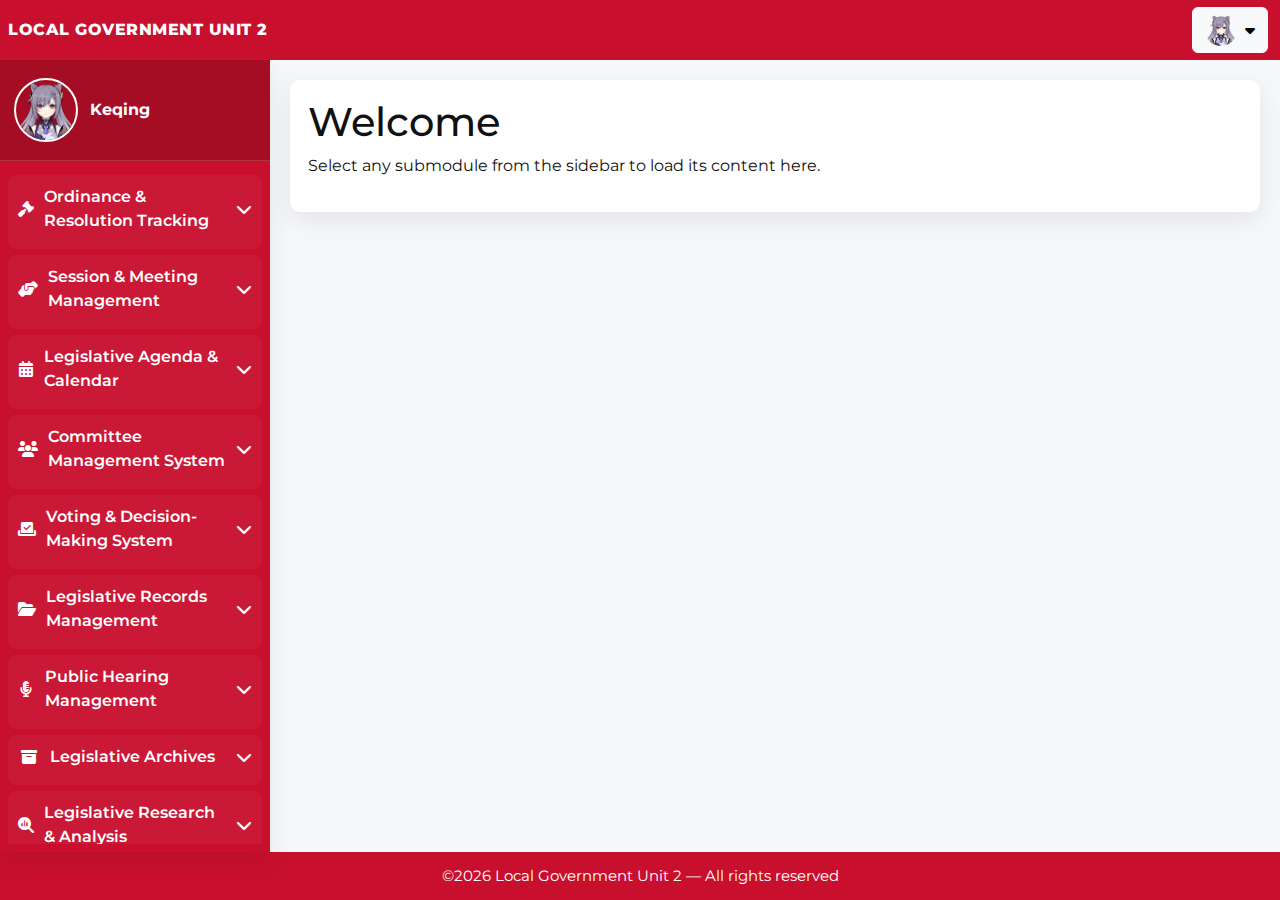
<file: index.html>
<!DOCTYPE html>
<html lang="en">
<head>
  <meta charset="UTF-8" />
  <meta name="viewport" content="width=device-width, initial-scale=1" />
  <title>Local Government Unit 2</title>

  <link href="https://fonts.googleapis.com/css2?family=Montserrat:wght@300;500;700;800&display=swap" rel="stylesheet">
  <link href="https://cdn.jsdelivr.net/npm/bootstrap@5.3.3/dist/css/bootstrap.min.css" rel="stylesheet">
  <link href="https://cdnjs.cloudflare.com/ajax/libs/font-awesome/6.5.0/css/all.min.css" rel="stylesheet">
  <link href="assets/css/style.css" rel="stylesheet">
</head>
<body>
  <!-- Header -->
  <header class="header">
    <button class="burger" id="burger" aria-label="Open menu">
      <i class="fa-solid fa-bars"></i>
    </button>

    <div class="title">LOCAL GOVERNMENT UNIT 2</div>

    <div class="profile dropdown">
      <button class="btn btn-light d-flex align-items-center gap-2" data-bs-toggle="dropdown" aria-expanded="false">
        <div class="avatar-32">
          <img src="assets/pictures/image.webp" alt="User">
        </div>
        <i class="fa-solid fa-caret-down"></i>
      </button>
      <ul class="dropdown-menu dropdown-menu-end">
        <li><a class="dropdown-item" href="#"><i class="fa-regular fa-user me-2"></i>Profile</a></li>
        <li><a class="dropdown-item" href="#"><i class="fa-solid fa-gear me-2"></i>Settings</a></li>
        <li><hr class="dropdown-divider"></li>
        <li><a class="dropdown-item" href="#"><i class="fa-solid fa-right-from-bracket me-2"></i>Logout</a></li>
      </ul>
    </div>
  </header>

  <!-- Mobile backdrop -->
  <div id="backdrop" class="backdrop" aria-hidden="true"></div>

  <!-- Main layout -->
  <div class="wrapper" id="wrapper">
    <!-- Sidebar -->
    <aside class="sidebar" id="sidebar">
      <div class="sidebar-top">
        <div class="profile-pod">
          <div class="avatar-64">
            <img src="assets/pictures/image.webp" alt="User">
          </div>
          <div class="user-name">Keqing</div>
        </div>
      </div>

      <nav class="side-nav" id="sideNav">
        <!-- 1 Ordinance & Resolution Tracking -->
        <div class="nav-group">
          <button class="group-toggle">
            <span class="ico"><i class="fa-solid fa-gavel"></i></span>
            Ordinance & Resolution Tracking
            <i class="fa-solid fa-chevron-down caret"></i>
          </button>
          <ul class="sublist">
            <li><a href="#" data-href="contents/ordinance-resolution-tracking/draft-creation.php">Draft Creation & Editing</a></li>
            <li><a href="#" data-href="contents/ordinance-resolution-tracking/sponsorship-management.php">Sponsorship & Author Management</a></li>
            <li><a href="#" data-href="contents/ordinance-resolution-tracking/status-tracking.php">Status Tracking (Draft → 1st Reading → Approved)</a></li>
            <li><a href="#" data-href="contents/ordinance-resolution-tracking/version-control.php">Document Version Control</a></li>
            <li><a href="#" data-href="contents/ordinance-resolution-tracking/notifications.php">Notification and Reminders</a></li>
          </ul>
        </div>

        <!-- 2 Session & Meeting Management -->
        <div class="nav-group">
          <button class="group-toggle">
            <span class="ico"><i class="fa-solid fa-handshake-angle"></i></span>
            Session & Meeting Management
            <i class="fa-solid fa-chevron-down caret"></i>
          </button>
          <ul class="sublist">
            <li><a href="#" data-href="contents/session-meeting-management/session-scheduling.php">Session Scheduling and Notifications</a></li>
            <li><a href="#" data-href="contents/session-meeting-management/agenda-builder.php">Agenda Builder</a></li>
            <li><a href="#" data-href="contents/session-meeting-management/attendance-monitoring.php">Attendance Monitoring</a></li>
            <li><a href="#" data-href="contents/session-meeting-management/minutes-approval.php">Minutes Encoding and Approval</a></li>
            <li><a href="#" data-href="contents/session-meeting-management/rollcall-management.php">Roll Call Management</a></li>
          </ul>
        </div>

        <!-- 3 Legislative Agenda & Calendar (placeholder) -->
        <div class="nav-group">
          <button class="group-toggle">
            <span class="ico"><i class="fa-solid fa-calendar-days"></i></span>
            Legislative Agenda & Calendar
            <i class="fa-solid fa-chevron-down caret"></i>
          </button>
          <ul class="sublist">
            <li><a href="#" data-href="contents/legislative-agenda-calendar/placeholder.php?t=Event%20Calendar%20(Sessions,%20Hearings,%20Consultations)">Event Calendar (Sessions, Hearings, Consultations)</a></li>
            <li><a href="#" data-href="contents/legislative-agenda-calendar/placeholder.php?t=Priority%20Legislative%20List">Priority Legislative List</a></li>
            <li><a href="#" data-href="contents/legislative-agenda-calendar/placeholder.php?t=Deadlines%20and%20Reminders">Deadlines and Reminders</a></li>
          </ul>
        </div>

        <!-- 4 Committee Management System (placeholder) -->
        <div class="nav-group">
          <button class="group-toggle">
            <span class="ico"><i class="fa-solid fa-users"></i></span>
            Committee Management System
            <i class="fa-solid fa-chevron-down caret"></i>
          </button>
          <ul class="sublist">
            <li><a href="#" data-href="contents/committee-management-system/placeholder.php?t=Committee%20Creation%20%26%20Membership">Committee Creation & Membership</a></li>
            <li><a href="#" data-href="contents/committee-management-system/placeholder.php?t=Assignment%20of%20Legislative%20Items">Assignment of Legislative Items</a></li>
            <li><a href="#" data-href="contents/committee-management-system/placeholder.php?t=Committee%20Meeting%20Schedule">Committee Meeting Schedule</a></li>
            <li><a href="#" data-href="contents/committee-management-system/placeholder.php?t=Committee%20Reports%20Management">Committee Reports Management</a></li>
          </ul>
        </div>

        <!-- 5 Voting & Decision-Making -->
        <div class="nav-group">
          <button class="group-toggle">
            <span class="ico"><i class="fa-solid fa-check-to-slot"></i></span>
            Voting & Decision-Making System
            <i class="fa-solid fa-chevron-down caret"></i>
          </button>
          <ul class="sublist">
            <li><a href="#" data-href="contents/voting-decision-making-system/placeholder.php?t=Roll%20Call%20Management">Roll Call Management</a></li>
            <li><a href="#" data-href="contents/voting-decision-making-system/placeholder.php?t=Motion%20Creation%20%26%20Seconding">Motion Creation & Seconding</a></li>
            <li><a href="#" data-href="contents/voting-decision-making-system/placeholder.php?t=Voting%20Result%20Recording">Voting Result Recording</a></li>
            <li><a href="#" data-href="contents/voting-decision-making-system/placeholder.php?t=Real-Time%20Result%20Display">Real-Time Result Display</a></li>
          </ul>
        </div>

        <!-- 6 Legislative Records Management -->
        <div class="nav-group">
          <button class="group-toggle">
            <span class="ico"><i class="fa-solid fa-folder-open"></i></span>
            Legislative Records Management
            <i class="fa-solid fa-chevron-down caret"></i>
          </button>
          <ul class="sublist">
            <li><a href="#" data-href="contents/legislative-records-management/records-cataloging.php">Records Cataloging and Classification</a></li>
            <li><a href="#" data-href="contents/legislative-records-management/search-retrieval.php">Search and Retrieval</a></li>
            <li><a href="#" data-href="contents/legislative-records-management/document-tagging.php">Document Tagging (By Sponsor, Committee, Topic)</a></li>
          </ul>
        </div>

        <!-- 7 Public Hearing Management -->
        <div class="nav-group">
          <button class="group-toggle">
            <span class="ico"><i class="fa-solid fa-microphone-lines"></i></span>
            Public Hearing Management
            <i class="fa-solid fa-chevron-down caret"></i>
          </button>
          <ul class="sublist">
            <li><a href="#" data-href="contents/public-hearing-management/placeholder.php?t=Hearing%20Schedule">Hearing Schedule</a></li>
            <li><a href="#" data-href="contents/public-hearing-management/placeholder.php?t=Speaker/Participant%20Registration">Speaker/Participant Registration</a></li>
            <li><a href="#" data-href="contents/public-hearing-management/placeholder.php?t=Testimony%20Recording">Testimony Recording</a></li>
            <li><a href="#" data-href="contents/public-hearing-management/placeholder.php?t=Summary%20and%20Feedback%20Logging">Summary and Feedback Logging</a></li>
          </ul>
        </div>

        <!-- 8 Legislative Archives -->
        <div class="nav-group">
          <button class="group-toggle">
            <span class="ico"><i class="fa-solid fa-box-archive"></i></span>
            Legislative Archives
            <i class="fa-solid fa-chevron-down caret"></i>
          </button>
          <ul class="sublist">
            <li><a href="#" data-href="contents/legislative-archives/placeholder.php?t=Enacted%20Ordinances%20Archive">Enacted Ordinances Archive</a></li>
            <li><a href="#" data-href="contents/legislative-archives/placeholder.php?t=Session%20Journal%20Archive">Session Journal Archive</a></li>
            <li><a href="#" data-href="contents/legislative-archives/placeholder.php?t=Historical%20Legislation%20Repository">Historical Legislation Repository</a></li>
          </ul>
        </div>

        <!-- 9 Legislative Research & Analysis -->
        <div class="nav-group">
          <button class="group-toggle">
            <span class="ico"><i class="fa-solid fa-magnifying-glass-chart"></i></span>
            Legislative Research & Analysis
            <i class="fa-solid fa-chevron-down caret"></i>
          </button>
          <ul class="sublist">
            <li><a href="#" data-href="contents/legislative-research-analysis/placeholder.php?t=Legislative%20Trends%20Dashboard">Legislative Trends Dashboard</a></li>
            <li><a href="#" data-href="contents/legislative-research-analysis/placeholder.php?t=Keyword%20%26%20Topic%20Search">Keyword & Topic Search</a></li>
            <li><a href="#" data-href="contents/legislative-research-analysis/placeholder.php?t=Law%20Comparison%20Tool">Law Comparison Tool</a></li>
          </ul>
        </div>

        <!-- 10 Public Consultation Management -->
        <div class="nav-group">
          <button class="group-toggle">
            <span class="ico"><i class="fa-solid fa-comments"></i></span>
            Public Consultation Management
            <i class="fa-solid fa-chevron-down caret"></i>
          </button>
          <ul class="sublist">
            <li><a href="#" data-href="contents/public-consultation-management/placeholder.php?t=Public%20Feedback%20Portal">Public Feedback Portal</a></li>
            <li><a href="#" data-href="contents/public-consultation-management/placeholder.php?t=Survey%20Builder">Survey Builder</a></li>
            <li><a href="#" data-href="contents/public-consultation-management/placeholder.php?t=Issue%20Mapping">Issue Mapping</a></li>
          </ul>
        </div>
      </nav>

      <div class="sidebar-bottom"></div>
    </aside>

    <!-- Content -->
    <main class="content" id="content">
      <div class="cardish">
        <h1>Welcome</h1>
        <p>Select any submodule from the sidebar to load its content here.</p>
      </div>
    </main>
  </div>

  <!-- Footer -->
  <footer class="footer">© <span id="year"></span>&nbsp;Local Government Unit 2 — All rights reserved</footer>

  <script src="https://cdn.jsdelivr.net/npm/bootstrap@5.3.3/dist/js/bootstrap.bundle.min.js"></script>
  <script src="assets/js/script.js"></script>
</body>
</html>
</file>
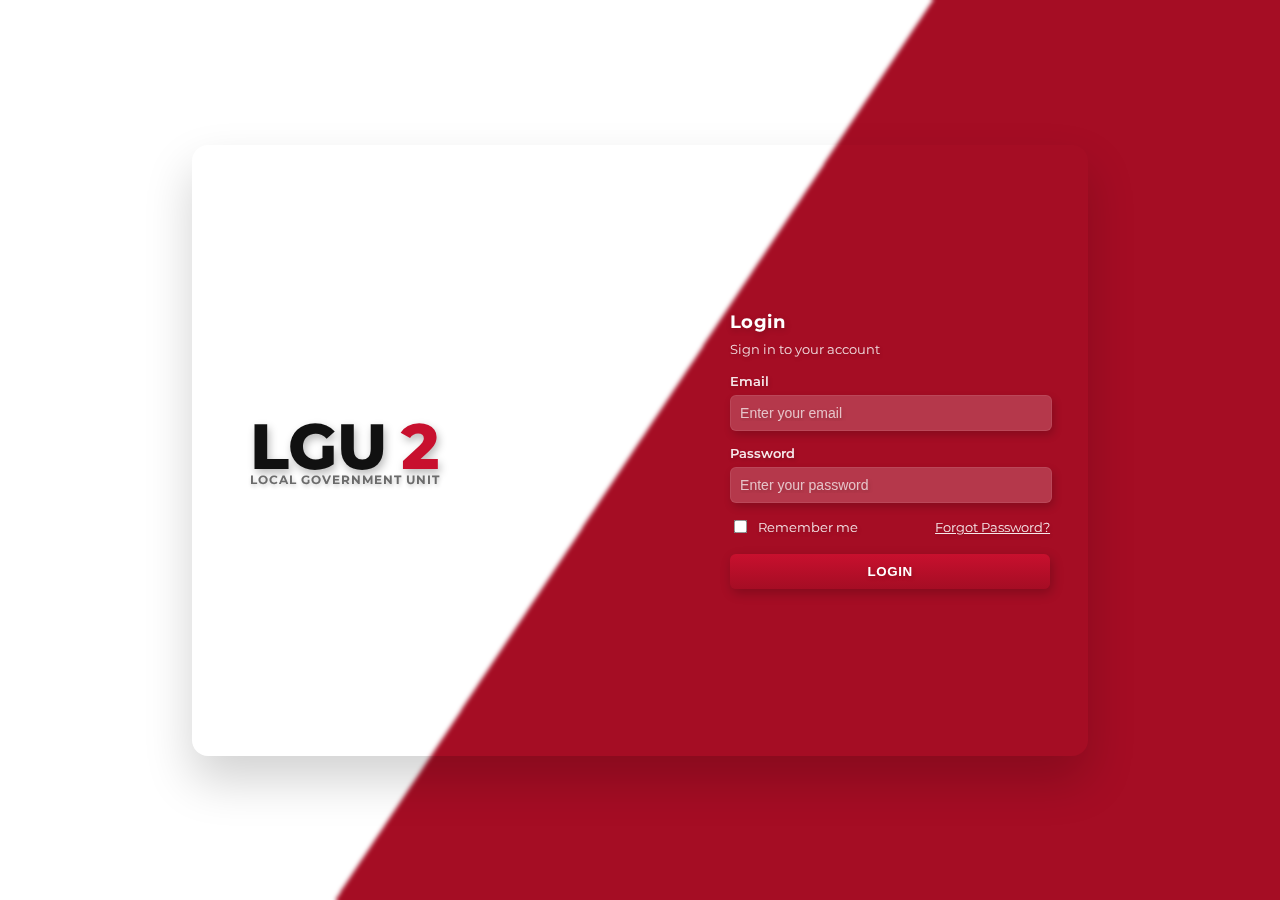
<file: login.html>
<!doctype html>
<html lang="en">

<head>
    <meta charset="utf-8" />
    <meta name="viewport" content="width=device-width,initial-scale=1" />
    <title>LGU2 — Login</title>
    <link href="https://fonts.googleapis.com/css2?family=Montserrat:wght@300;500;700;800&display=swap" rel="stylesheet">
    <link rel="stylesheet" href="assets/css/login.css">
</head>

<body>
    <div class="stage">
        <div class="card" role="main" aria-label="LGU2 login">
            <!-- Left branding -->
            <div class="brand" aria-hidden="false">
                <div class="logo-wrap">
                    <div style="display:flex; align-items:center; gap:18px;">
                        <div>
                            <div class="logo">
                                <div class="unit">LGU</div>
                                <div class="lgutext">2</div>
                            </div>
                            <div class="logo-small">LOCAL GOVERNMENT UNIT</div>
                        </div>
                    </div>
                </div>
            </div>

            <!-- Right login form -->
            <div class="form-area">
                <div class="form-box" role="form" aria-labelledby="login-title">
                    <h3 id="login-title">Login</h3>
                    <p class="sub">Sign in to your account</p>

                    <div class="form-field">
                        <label class="small" for="email">Email</label>
                        <input id="email" type="text" placeholder="Enter your email" autocomplete="username">
                    </div>

                    <div class="form-field">
                        <label class="small" for="password">Password</label>
                        <input id="password" type="password" placeholder="Enter your password"
                            autocomplete="current-password">
                    </div>

                    <div class="controls">
                        <label class="remember"><input type="checkbox" id="remember"> Remember me</label>
                        <a class="forgot" href="#">Forgot Password?</a>
                    </div>

                    <button class="btn-login" id="btnLogin" type="button">LOGIN</button>
                </div>
            </div>
        </div>
    </div>
</body>

</html>
</file>
<file: assets/css/style.css>
:root{
  --brand:#c8102e;
  --brand-dark:#a50d24;
  --sidebar-w:270px;
  --header-h:60px;
  --footer-h:48px;
  --radius:10px;
  --shadow:0 8px 24px rgba(0,0,0,.08);
  --bg:#f6f7fb;
  --text:#111;
}

*{box-sizing:border-box}
html,body{height:100%}
body{
  margin:0;
  font-family: Montserrat, system-ui, -apple-system, Arial, Helvetica, sans-serif;
  color:var(--text);
  background:var(--bg);
  display:flex; flex-direction:column; min-height:100vh;
}

::-webkit-scrollbar {
  width: 10px;
}

::-webkit-scrollbar-track {
  background: var(--brand);
}

::-webkit-scrollbar-thumb {
  background: var(--brand); 
  border-radius: 5px;
}

::-webkit-scrollbar-thumb:hover {
  background: var(--brand-dark);
}

/* Header */
.header{
  height:var(--header-h);
  background:var(--brand);
  color:#fff;
  display:flex; align-items:center; justify-content:space-between;
  padding:0 12px 0 8px;
  position:sticky; top:0; z-index:1000;
}
.header .title{font-weight:800; letter-spacing:.5px}
.header .burger{
  border:none; background:transparent; color:#fff; font-size:1.2rem;
  display:none; /* hidden on desktop, shown on mobile */
}
.profile .avatar-32{
  width:32px;height:32px;border-radius:50%;overflow:hidden; flex:0 0 32px;
}
.avatar-32 img{width:100%;height:100%;object-fit:cover}

/* Layout wrapper */
.wrapper{flex:1; display:flex; min-height:calc(100vh - var(--header-h) - var(--footer-h)); transition:transform .28s ease}

/* Sidebar */
.sidebar{
  width:var(--sidebar-w);
  background:var(--brand);
  color:#fff;
  display:flex; flex-direction:column;
  box-shadow: var(--shadow);
  z-index:900;
}
.sidebar-top{
  background:var(--brand-dark);
  padding:18px 14px;
  border-bottom:1px solid rgba(255,255,255,.15);
}
.profile-pod{display:flex; align-items:center; gap:12px}
.avatar-64{width:64px;height:64px;border-radius:50%;overflow:hidden;border:2px solid #fff; flex:0 0 64px}
.avatar-64 img{width:100%;height:100%;object-fit:cover}
.user-name{font-weight:700}

.side-nav{padding:8px 8px 16px; overflow:auto}
.side-nav .nav-group{border-radius:8px; overflow:hidden; margin:6px 0; background:rgba(255,255,255,.04)}
.side-nav .group-toggle{
  width:100%; text-align:left; border:none; background:transparent; color:#fff; padding:10px 10px;
  display:flex; align-items:center; gap:10px; cursor:pointer; font-weight:600;
}
.side-nav .group-toggle:hover{background:rgba(255,255,255,.08)}
.side-nav .group-toggle .ico{width:22px; display:inline-flex; justify-content:center}
.side-nav .group-toggle .caret{margin-left:auto; transition:transform .2s ease}

.side-nav .sublist{
  list-style:none; margin:0; padding:0 0 6px 32px;
  max-height:0; overflow:hidden; transition:max-height .25s ease;
}
.side-nav .sublist li a{
  display:block; color:#fff; text-decoration:none; padding:8px 8px;
  border-radius:6px; font-weight:500;
}
.side-nav .sublist li a:hover{background:rgba(255,255,255,.12)}
.side-nav .sublist li a.active{background:#fff; color:var(--brand); font-weight:700}

/* Open state */
.nav-group.open .sublist{max-height:600px}
.nav-group.open .group-toggle .caret{transform:rotate(180deg)}

.sidebar-bottom{
  margin-top:auto; height:10px; background:var(--brand);
}

/* Content */
.content{
  flex:1;
  padding:20px;
  min-width:0;
  z-index: 1;
}
.cardish{
  background:#fff; border-radius:var(--radius); box-shadow:var(--shadow); padding:18px;
}

/* Backdrop */
.backdrop{
  position:fixed; inset:0;
  background:rgba(0,0,0,.5);
  opacity:0; pointer-events:none;
  transition:opacity .18s ease;
  z-index: 1000;
}
.backdrop.show{opacity:1; pointer-events:auto}

/* Footer */
.footer{
  height:var(--footer-h);
  display:flex; align-items:center; justify-content:center;
  background:var(--brand);
  color:#fff; font-size:.95rem;
  position:sticky; bottom:0; z-index:800;
}


/* Desktop ≥ 992px: sidebar always visible, burger hidden, content beside sidebar */
@media (min-width: 992px){
  .header .burger{display:none}
  .sidebar{position:relative; transform:none}
  .wrapper{transform:none}
}

/* Mobile < 992px: sidebar off-canvas with PUSH animation */
@media (max-width: 991.98px){
  .header .burger{display:inline-flex; align-items:center; justify-content:center}
  .sidebar{
    position:fixed; left:0;
    height:calc(100vh - var(--header-h) - var(--footer-h));
    transform:translateX(-100%); transition:transform .28s ease;
  }
  body.mobile-open .sidebar{transform:translateX(1)}
  body.mobile-open .wrapper{transform:translateX(var(--sidebar-w))}
  /*body.mobile-open .backdrop{opacity:1; pointer-events:auto}  DOESNT WORK FOR SOME REASON*/
}
</file>
<file: assets/css/login.css>
:root {
     --red: #c8102e;
     --red-dark: #a50d24;
     --bg: #f0f0f0;
 }

 html,
 body {
     height: 100%;
     margin: 0;
     font-family: "Montserrat", system-ui, -apple-system, Arial, sans-serif;
 }

 body {
     min-height: 100vh;
     width: 100vw;
     display: flex;
     align-items: center;
     justify-content: center;
     overflow-x: hidden;
     background: url('/assets/img/bg.png') center center/cover no-repeat fixed;
     --webkit-backdrop-filter: blur(1px);
     backdrop-filter: blur(2px);
 }

 /* Centering stage */
 .stage {
     min-height: 75vh;
     min-width: 75vw;
     height: 75vh;
     width: 75vw;
     display: flex;
     align-items: center;
     justify-content: center;
     padding: 32px;
     box-sizing: border-box;
     max-width: 100vw;
     max-height: 100vh;
     margin: auto;
     border-radius: 32px;
 }


 .card {
     position: relative;
     width: 100%;
     max-width: 1080px;
     height: 100%;
     min-height: 400px;
     border-radius: 16px;
     overflow: hidden;
     box-shadow: 0 24px 48px rgba(0, 0, 0, 0.18);
     display: flex;
     align-items: stretch;
     justify-content: flex-start;
     transition: height 0.2s, width 0.2s;
 }


 .card::after {
     content: "";
     position: absolute;
     inset: -18px;
     background: transparent;
     z-index: 0;
     filter: blur(28px);
     pointer-events: none;
 }



 /* left area for the brand */
 .brand {
     position: relative;
     z-index: 2;
     flex: 0 0 48%;
     display: flex;
     align-items: center;
     justify-content: flex-end;
     padding-left: 48px;
     padding-right: 0;
 }

 /* right area for the form */
 .form-area {
     position: relative;
     z-index: 2;
     flex: 0 0 52%;
     display: flex;
     align-items: center;
     justify-content: flex-start;
     padding: 34px 48px 34px 60px;
     color: #fff;
 }

 /* LGU logo styling */
 .logo-wrap {
     width: 100%;
     max-width: 420px;
 }

 .logo {
     display: flex;
     align-items: flex-end;
     gap: 14px;
     justify-content: flex-end;
 }

.logo .lgutext {
    font-weight: 800;
    font-size: 64px;
    letter-spacing: 1px;
    color: var(--red);
    line-height: 1;
    text-shadow: 2px 4px 8px rgba(0,0,0,0.28);
}

.logo .unit {
    font-weight: 800;
    font-size: 64px;
    color: #111;
    line-height: 1;
    text-shadow: 2px 4px 8px rgba(0,0,0,0.28);
}

.logo-small {
    display: block;
    margin-top: -6px;
    font-size: 12px;
    color: #6b6b6b;
    font-weight: 700;
    letter-spacing: 1px;
    text-shadow: 1px 2px 4px rgba(0,0,0,0.22);
}

 /* Big red '2' to the right, overlapping */
.big-two {
    font-weight: 900;
    font-size: 160px;
    color: var(--red);
    transform: translateX(-6px);
    line-height: 0.85;
    margin-top: 6px;
    opacity: 0.95;
    margin-left: 10px;
    text-shadow: 4px 8px 16px rgba(0,0,0,0.32);
}

 /* Form card content (right side) */
 .form-box {
     width: 100%;
     max-width: 320px;
 }

.form-box h3 {
    margin: 0 0 8px;
    font-size: 18px;
    font-weight: 700;
    color: #fff;
    letter-spacing: 0.4px;
    text-shadow: 1px 2px 6px rgba(0,0,0,0.22);
}

.form-box p.sub {
    margin: 0 0 16px;
    font-size: 13px;
    color: rgba(255, 255, 255, 0.85);
    text-shadow: 1px 2px 4px rgba(0,0,0,0.18);
}

 .form-field {
     margin-bottom: 14px;
 }

label.small {
    display: block;
    color: rgba(255, 255, 255, 0.9);
    font-size: 13px;
    margin-bottom: 6px;
    font-weight: 600;
    text-shadow: 1px 2px 4px rgba(0,0,0,0.18);
}

input[type="text"],
input[type="password"] {
    width: 94.5%;
    padding: 10px 10px 10px 10px;
    border-radius: 6px;
    border: 0;
    font-size: 14px;
    outline: none;
    box-shadow: 2px 4px 8px rgba(0,0,0,0.18), inset 0 0 0 1px rgba(255, 255, 255, 0.08);
    background: rgba(255, 255, 255, 0.18);
    color: #fff;
    text-shadow: 1px 2px 4px rgba(0,0,0,0.18);
}

 input::placeholder {
     color: rgba(255, 255, 255, 0.7);
 }

.controls {
    display: flex;
    align-items: center;
    justify-content: space-between;
    gap: 12px;
    margin-top: 6px;
    margin-bottom: 18px;
    text-shadow: 1px 2px 4px rgba(0,0,0,0.18);
}

.remember {
    display: flex;
    align-items: center;
    gap: 8px;
    color: rgba(255, 255, 255, 0.9);
    font-size: 13px;
    text-shadow: 1px 2px 4px rgba(0,0,0,0.18);
}

 .remember input {
     transform: scale(1.05);
 }

.forgot {
    color: #fff;
    opacity: 0.9;
    font-size: 13px;
    text-decoration: underline;
    text-decoration-thickness: 1px;
    text-shadow: 1px 2px 4px rgba(0,0,0,0.18);
}

.btn-login {
    display: block;
    width: 100%;
    padding: 10px 10px;
    border-radius: 6px;
    border: 0;
    background: linear-gradient(180deg, var(--red) 0%, var(--red-dark) 100%);
    color: #fff;
    font-weight: 700;
    letter-spacing: 0.6px;
    cursor: pointer;
    box-shadow: 2px 4px 12px rgba(0,0,0,0.22);
    text-shadow: 1px 2px 4px rgba(0,0,0,0.18);
}

 /* small utility for right-aligned text */
 .right-small {
     text-align: right;
     font-size: 12px;
     color: rgba(255, 255, 255, 0.9)
 }

 /* Responsive */
 @media (max-width:1200px) {
     .stage {
         width: 95vw;
         min-width: 95vw;
         padding: 12px;
     }

     .card {
         max-width: 100vw;
         height: 100%;
     }
 }

 @media (max-width:980px) {
     .stage {
         width: 100vw;
         min-width: 100vw;
         padding: 0;
     }

     .card {
         width: 100vw;
         max-width: 100vw;
         height: 100%;
         min-height: 360px;
     }

     .brand {
         flex: 0 0 54%;
         padding-left: 24px;
     }

     .form-area {
         flex: 0 0 46%;
         padding: 34px 24px 34px 36px;
     }
 }

 @media (max-width:760px) {
     .stage {
         min-height: 100vh;
         height: 100vh;
         width: 100vw;
         min-width: 100vw;
         padding: 0;
     }

     .card {
         flex-direction: column;
         height: auto;
         min-height: 0;
         padding: 12px;
     }

     /* Adapt .card::before for column layout: diagonal from top right to lower left */
     .card::before {
         width: 100%;
         height: 60%;
         left: 0;
         right: 0;
         top: 0;
         bottom: auto;
         background: linear-gradient(120deg, var(--red) 0%, var(--red-dark) 100%);
         clip-path: polygon(100% 0, 100% 60%, 0 100%, 0 0);
     }

     .brand {
         order: 1;
         flex: 1 1 auto;
         padding: 12px 12px 6px 12px;
         justify-content: center;
     }

     .form-area {
         order: 2;
         padding: 18px 12px;
         justify-content: center;
     }

     .big-two {
         font-size: 100px
     }

     .logo .lgutext {
         font-size: 36px
     }
 }
</file>
